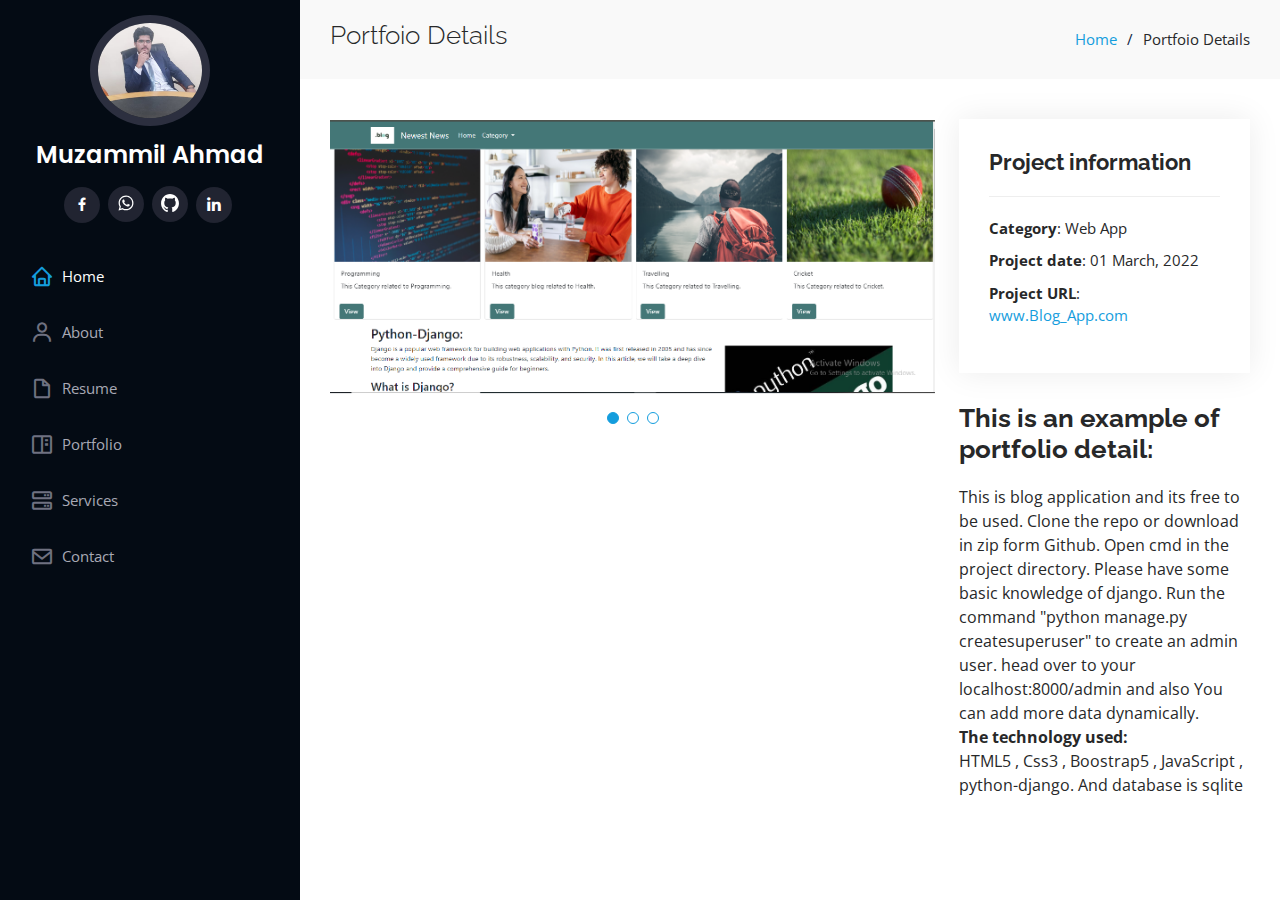
<file: templates/portfolio-details.html>
<!DOCTYPE html>
<html lang="en">

<head>
  <meta charset="utf-8">
  <meta content="width=device-width, initial-scale=1.0" name="viewport">

  <title>{{title}}</title>
  <meta content="" name="description">
  <meta content="" name="keywords">
  
  <!-- Favicons -->
  <link href="/static/img/favicon/favicon.png" rel="icon">
  <link href="/static/img/favicon/apple-touch-icon.png" rel="apple-touch-icon">

  <!-- Google Fonts -->
  <link href="https://fonts.googleapis.com/css?family=Open+Sans:300,300i,400,400i,600,600i,700,700i|Raleway:300,300i,400,400i,500,500i,600,600i,700,700i|Poppins:300,300i,400,400i,500,500i,600,600i,700,700i" rel="stylesheet">

  <!-- Vendor CSS Files -->
  <link href="/static/vendor/aos/aos.css" rel="stylesheet">
  <link href="/static/vendor/bootstrap/css/bootstrap.min.css" rel="stylesheet">
  <link href="/static/vendor/bootstrap-icons/bootstrap-icons.css" rel="stylesheet">
  <link href="/static/vendor/boxicons/css/boxicons.min.css" rel="stylesheet">
  <link href="/static/vendor/glightbox/css/glightbox.min.css" rel="stylesheet">
  <link href="/static/vendor/swiper/swiper-bundle.min.css" rel="stylesheet">


  <!-- Template Main CSS File -->
  <link  rel="stylesheet" type="text/css" href="/static/css/style.css">

</head>

<body>

  <!-- ======= Mobile nav toggle button ======= -->
  <i class="bi bi-list mobile-nav-toggle d-xl-none"></i>

  <!-- ======= Header ======= -->
  <header id="header">
    <div class="d-flex flex-column">

      <div class="profile">
        <img src="/static/img/profile.png" alt="" class="img-fluid rounded-circle">
        <h1 class="text-light"><a href="/">Muzammil Ahmad</a></h1>
        <div class="social-links mt-3 text-center">
          <a href="https://web.facebook.com/profile.php?id=61554725286980" class="facebook"><i class="bx bxl-facebook"></i></a>
          <a id="whatsapp-link" href="whatsapp://send?phone=+923110067076"><i class="bx ic--baseline-whatsapp"></i></a>
          <a href="https://github.com/Muzammilahmad12" ><i class="logos--github-icon"></i></a>
          <a href="https://www.linkedin.com/in/muzammil-ahmad-4a325123b/" class="linkedin"><i class="bx bxl-linkedin"></i></a>
        </div>
      </div>

      <nav id="navbar" class="nav-menu navbar">
        <ul>
          <li><a href="#hero" class="nav-link scrollto active"><i class="bx bx-home"></i> <span>Home</span></a></li>
          <li><a href="#about" class="nav-link scrollto"><i class="bx bx-user"></i> <span>About</span></a></li>
          <li><a href="#resume" class="nav-link scrollto"><i class="bx bx-file-blank"></i> <span>Resume</span></a></li>
          <li><a href="#portfolio" class="nav-link scrollto"><i class="bx bx-book-content"></i> <span>Portfolio</span></a></li>
          <li><a href="#services" class="nav-link scrollto"><i class="bx bx-server"></i> <span>Services</span></a></li>
          <li><a href="#contact" class="nav-link scrollto"><i class="bx bx-envelope"></i> <span>Contact</span></a></li>
        </ul>
      </nav><!-- .nav-menu -->
    </div>
  </header><!-- End Header -->

  <main id="main">

    <!-- ======= Breadcrumbs ======= -->
    <section id="breadcrumbs" class="breadcrumbs">
      <div class="container">

        <div class="d-flex justify-content-between align-items-center">
          <h2>Portfoio Details</h2>
          <ol>
            <li><a href="/">Home</a></li>
            <li>Portfoio Details</li>
          </ol>
        </div>

      </div>
    </section><!-- End Breadcrumbs -->

    <!-- ======= Portfolio Details Section ======= -->
    <section id="portfolio-details" class="portfolio-details">
      <div class="container">

        <div class="row gy-4">

          <div class="col-lg-8">
            <div class="portfolio-details-slider swiper">
              <div class="swiper-wrapper align-items-center">

                <div class="swiper-slide">
                  <img src="/static/img/portfolio/pic.png" alt="">
                </div>

                <div class="swiper-slide">
                  <img src="/static/img/portfolio/picture (1).png" alt="">
                </div>

                <div class="swiper-slide">
                  <img src="/static/img/portfolio/picture (3).png" alt="">
                </div>

              </div>
              <div class="swiper-pagination"></div>
            </div>
          </div>

          <div class="col-lg-4">
            <div class="portfolio-info">
              <h3>Project information</h3>
              <ul>
                <li><strong>Category</strong>: Web App</li>
               <!-- <li><strong>Client</strong>: Personal</li>-->
                <li><strong>Project date</strong>: 01 March, 2022</li>
                <li><strong>Project URL</strong>: <a href="https://github.com/Muzammilahmad12/Blog_application_in_python-django.io">www.Blog_App.com</a></li>
              </ul>
            </div>
            <div class="portfolio-description">
              <h2>This is an example of portfolio detail:</h2>
              <p>
                This is blog application and its free to be used. Clone the repo or download in zip form Github. Open cmd in the project directory. Please have some basic knowledge of django. Run the command "python manage.py createsuperuser" to create an admin user. head over to your localhost:8000/admin and also You can add more data dynamically.<br>
                <b>The technology used:</b><br>
                HTML5 , Css3 , Boostrap5 , JavaScript , python-django. And database is sqlite 

              </p>
            </div>
          </div>

        </div>

      </div>
    </section><!-- End Portfolio Details Section -->

  </main><!-- End #main -->

  <a href="#" class="back-to-top d-flex align-items-center justify-content-center"><i class="bi bi-arrow-up-short"></i></a>

  <!-- Vendor JS Files -->
  <script src="/static/vendor/purecounter/purecounter_vanilla.js"></script>
  <script src="/static/vendor/aos/aos.js"></script>
  <script src="/static/vendor/bootstrap/js/bootstrap.bundle.min.js"></script>
  <script src="/static/vendor/glightbox/js/glightbox.min.js"></script>
  <script src="/static/vendor/isotope-layout/isotope.pkgd.min.js"></script>
  <script src="/static/vendor/swiper/swiper-bundle.min.js"></script>
  <script src="/static/vendor/typed.js/typed.umd.js"></script>
  <script src="/static/vendor/waypoints/noframework.waypoints.js"></script>
  <script src="/static/vendor/php-email-form/validate.js"></script>

  <!-- Template Main JS File -->
  <script src="/static/js/main.js"></script>

</body>

</html>
</file>
<file: static/css/style.css>
body {
  font-family: "Open Sans", sans-serif;
  color: #272829;
}

a {
  color: #149ddd;
  text-decoration: none;
}

a:hover {
  color: #37b3ed;
  text-decoration: none;
}

h1,
h2,
h3,
h4,
h5,
h6 {
  font-family: "Raleway", sans-serif;
}

/*--------------------------------------------------------------
# Back to top button
--------------------------------------------------------------*/
.back-to-top {
  position: fixed;
  visibility: hidden;
  opacity: 0;
  right: 15px;
  bottom: 15px;
  z-index: 996;
  background: #149ddd;
  width: 40px;
  height: 40px;
  border-radius: 50px;
  transition: all 0.4s;
}

.back-to-top i {
  font-size: 28px;
  color: #fff;
  line-height: 0;
}

.back-to-top:hover {
  background: #2eafec;
  color: #fff;
}

.back-to-top.active {
  visibility: visible;
  opacity: 1;
}

.fluent--code-circle-24-regular {
  display: inline-block;
  width: 1em;
  height: 1em;
  --svg: url("data:image/svg+xml,%3Csvg xmlns='http://www.w3.org/2000/svg' viewBox='0 0 24 24'%3E%3Cpath fill='%23000' d='M14.545 6.06a.75.75 0 0 1 .394.986l-4.5 10.5a.75.75 0 0 1-1.378-.591l4.5-10.5a.75.75 0 0 1 .984-.394M8.807 9.249a.75.75 0 0 1-.055 1.06L6.872 12l1.88 1.693a.75.75 0 0 1-1.004 1.114l-2.5-2.25a.75.75 0 0 1 0-1.114l2.5-2.25a.75.75 0 0 1 1.06.055m6.386 0a.75.75 0 0 0 .055 1.06L17.128 12l-1.88 1.693a.75.75 0 1 0 1.004 1.114l2.5-2.25a.75.75 0 0 0 0-1.114l-2.5-2.25a.75.75 0 0 0-1.06.055M22 12c0-5.523-4.477-10-10-10S2 6.477 2 12s4.477 10 10 10s10-4.477 10-10M3.5 12a8.5 8.5 0 1 1 17 0a8.5 8.5 0 0 1-17 0'/%3E%3C/svg%3E");
  background-color: currentColor;
  -webkit-mask-image: var(--svg);
  mask-image: var(--svg);
  -webkit-mask-repeat: no-repeat;
  mask-repeat: no-repeat;
  -webkit-mask-size: 100% 100%;
  mask-size: 100% 100%;
}

.streamline--hand-held-tablet-writing {
  display: inline-block;
  width: 1em;
  height: 1em;
  --svg: url("data:image/svg+xml,%3Csvg xmlns='http://www.w3.org/2000/svg' viewBox='0 0 14 14'%3E%3Cg fill='none' stroke='%23000' stroke-linecap='round' stroke-linejoin='round'%3E%3Cpath d='M8 .5H1.5a1 1 0 0 0-1 1v11a1 1 0 0 0 1 1h9a1 1 0 0 0 1-1V8m-11 2.5h11M3.5 3h2m-2 2.5h1'/%3E%3Cpath d='m8.994 7.506l-3 .54l.5-3.04l4.23-4.21a1 1 0 0 1 1.42 0l1.06 1.06a.998.998 0 0 1 0 1.42z'/%3E%3C/g%3E%3C/svg%3E");
  background-color: currentColor;
  -webkit-mask-image: var(--svg);
  mask-image: var(--svg);
  -webkit-mask-repeat: no-repeat;
  mask-repeat: no-repeat;
  -webkit-mask-size: 100% 100%;
  mask-size: 100% 100%;
}

.wpf--maintenance {
  display: inline-block;
  width: 1em;
  height: 1em;
  --svg: url("data:image/svg+xml,%3Csvg xmlns='http://www.w3.org/2000/svg' viewBox='0 0 26 26'%3E%3Cpath fill='%23000' d='M1.313 0L0 1.313l2.313 4l1.5-.22l9.156 9.157l-.781.75c-.4.4-.4 1.006 0 1.406l.406.407c.4.4 1.012.4 1.312 0L15.094 18c-.1.6 0 1.313.5 1.813L21 25.188c1.1 1.1 2.9 1.1 4 0c1.3-1.2 1.288-2.994.188-4.094l-5.375-5.407c-.5-.5-1.213-.7-1.813-.5L16.687 14c.3-.4.3-1.012 0-1.313l-.375-.374a.974.974 0 0 0-1.406 0l-.656.656l-9.156-9.156l.218-1.5l-4-2.313zm19.5.031C18.84-.133 16.224 1.175 15 2.312c-1.506 1.506-1.26 3.475-.063 5.376l-2.124 2.125l1.5 1.687c.8-.7 1.98-.7 2.78 0l.407.406l.094.094l.875-.875c1.808 1.063 3.69 1.216 5.125-.219c1.4-1.3 2.918-4.506 2.218-6.406L23 7.406c-.4.4-1.006.4-1.406 0L18.687 4.5a.974.974 0 0 1 0-1.406L21.595.188c-.25-.088-.5-.133-.782-.157m-11 12.469l-3.626 3.625A5.26 5.26 0 0 0 5 16c-2.8 0-5 2.2-5 5s2.2 5 5 5s5-2.2 5-5c0-.513-.081-1.006-.219-1.469l2.125-2.125l-.312-.406c-.8-.8-.794-2.012-.094-2.813L9.812 12.5zm7.75 4.563c.125 0 .243.024.343.125l5.907 5.906c.2.2.2.518 0 .718c-.2.2-.52.2-.72 0l-5.905-5.906c-.2-.2-.2-.518 0-.718c.1-.1.25-.125.375-.125M5.688 18.405l1.906 1.907l-.688 2.593l-2.593.688l-1.907-1.907l.688-2.593z'/%3E%3C/svg%3E");
  background-color: currentColor;
  -webkit-mask-image: var(--svg);
  mask-image: var(--svg);
  -webkit-mask-repeat: no-repeat;
  mask-repeat: no-repeat;
  -webkit-mask-size: 100% 100%;
  mask-size: 100% 100%;
}

.ic--baseline-whatsapp {
  display: inline-block;
  width: 1em;
  height: 1em;
  --svg: url("data:image/svg+xml,%3Csvg xmlns='http://www.w3.org/2000/svg' viewBox='0 0 24 24'%3E%3Cpath fill='%23000' d='M19.05 4.91A9.816 9.816 0 0 0 12.04 2c-5.46 0-9.91 4.45-9.91 9.91c0 1.75.46 3.45 1.32 4.95L2.05 22l5.25-1.38c1.45.79 3.08 1.21 4.74 1.21c5.46 0 9.91-4.45 9.91-9.91c0-2.65-1.03-5.14-2.9-7.01m-7.01 15.24c-1.48 0-2.93-.4-4.2-1.15l-.3-.18l-3.12.82l.83-3.04l-.2-.31a8.264 8.264 0 0 1-1.26-4.38c0-4.54 3.7-8.24 8.24-8.24c2.2 0 4.27.86 5.82 2.42a8.183 8.183 0 0 1 2.41 5.83c.02 4.54-3.68 8.23-8.22 8.23m4.52-6.16c-.25-.12-1.47-.72-1.69-.81c-.23-.08-.39-.12-.56.12c-.17.25-.64.81-.78.97c-.14.17-.29.19-.54.06c-.25-.12-1.05-.39-1.99-1.23c-.74-.66-1.23-1.47-1.38-1.72c-.14-.25-.02-.38.11-.51c.11-.11.25-.29.37-.43s.17-.25.25-.41c.08-.17.04-.31-.02-.43s-.56-1.34-.76-1.84c-.2-.48-.41-.42-.56-.43h-.48c-.17 0-.43.06-.66.31c-.22.25-.86.85-.86 2.07c0 1.22.89 2.4 1.01 2.56c.12.17 1.75 2.67 4.23 3.74c.59.26 1.05.41 1.41.52c.59.19 1.13.16 1.56.1c.48-.07 1.47-.6 1.67-1.18c.21-.58.21-1.07.14-1.18s-.22-.16-.47-.28'/%3E%3C/svg%3E");
  background-color: currentColor;
  -webkit-mask-image: var(--svg);
  mask-image: var(--svg);
  -webkit-mask-repeat: no-repeat;
  mask-repeat: no-repeat;
  -webkit-mask-size: 100% 100%;
  mask-size: 100% 100%;
}

.logos--github-icon {
  display: inline-block;
  width: 1.03em;
  height: 1em;
  background-repeat: no-repeat;
  background-size: 100% 100%;
  background-image: url("data:image/svg+xml,%3Csvg xmlns='http://www.w3.org/2000/svg' viewBox='0 0 256 250'%3E%3Cpath fill='white' d='M128.001 0C57.317 0 0 57.307 0 128.001c0 56.554 36.676 104.535 87.535 121.46c6.397 1.185 8.746-2.777 8.746-6.158c0-3.052-.12-13.135-.174-23.83c-35.61 7.742-43.124-15.103-43.124-15.103c-5.823-14.795-14.213-18.73-14.213-18.73c-11.613-7.944.876-7.78.876-7.78c12.853.902 19.621 13.19 19.621 13.19c11.417 19.568 29.945 13.911 37.249 10.64c1.149-8.272 4.466-13.92 8.127-17.116c-28.431-3.236-58.318-14.212-58.318-63.258c0-13.975 5-25.394 13.188-34.358c-1.329-3.224-5.71-16.242 1.24-33.874c0 0 10.749-3.44 35.21 13.121c10.21-2.836 21.16-4.258 32.038-4.307c10.878.049 21.837 1.47 32.066 4.307c24.431-16.56 35.165-13.12 35.165-13.12c6.967 17.63 2.584 30.65 1.255 33.873c8.207 8.964 13.173 20.383 13.173 34.358c0 49.163-29.944 59.988-58.447 63.157c4.591 3.972 8.682 11.762 8.682 23.704c0 17.126-.148 30.91-.148 35.126c0 3.407 2.304 7.398 8.792 6.14C219.37 232.5 256 184.537 256 128.002C256 57.307 198.691 0 128.001 0m-80.06 182.34c-.282.636-1.283.827-2.194.39c-.929-.417-1.45-1.284-1.15-1.922c.276-.655 1.279-.838 2.205-.399c.93.418 1.46 1.293 1.139 1.931m6.296 5.618c-.61.566-1.804.303-2.614-.591c-.837-.892-.994-2.086-.375-2.66c.63-.566 1.787-.301 2.626.591c.838.903 1 2.088.363 2.66m4.32 7.188c-.785.545-2.067.034-2.86-1.104c-.784-1.138-.784-2.503.017-3.05c.795-.547 2.058-.055 2.861 1.075c.782 1.157.782 2.522-.019 3.08m7.304 8.325c-.701.774-2.196.566-3.29-.49c-1.119-1.032-1.43-2.496-.726-3.27c.71-.776 2.213-.558 3.315.49c1.11 1.03 1.45 2.505.701 3.27m9.442 2.81c-.31 1.003-1.75 1.459-3.199 1.033c-1.448-.439-2.395-1.613-2.103-2.626c.301-1.01 1.747-1.484 3.207-1.028c1.446.436 2.396 1.602 2.095 2.622m10.744 1.193c.036 1.055-1.193 1.93-2.715 1.95c-1.53.034-2.769-.82-2.786-1.86c0-1.065 1.202-1.932 2.733-1.958c1.522-.03 2.768.818 2.768 1.868m10.555-.405c.182 1.03-.875 2.088-2.387 2.37c-1.485.271-2.861-.365-3.05-1.386c-.184-1.056.893-2.114 2.376-2.387c1.514-.263 2.868.356 3.061 1.403'/%3E%3C/svg%3E");
}

/*--------------------------------------------------------------
# Header
--------------------------------------------------------------*/
#header {
  position: fixed;
  top: 0;
  left: 0;
  bottom: 0;
  width: 300px;
  transition: all ease-in-out 0.5s;
  z-index: 9997;
  transition: all 0.5s;
  padding: 0 15px;
  background: #040b14;
  overflow-y: auto;
}

#header .profile img {
  margin: 15px auto;
  display: block;
  width: 120px;
  border: 8px solid #2c2f3f;
}

#header .profile h1 {
  font-size: 24px;
  margin: 0;
  padding: 0;
  font-weight: 600;
  -moz-text-align-last: center;
  text-align-last: center;
  font-family: "Poppins", sans-serif;
}

#header .profile h1 a,
#header .profile h1 a:hover {
  color: #fff;
  text-decoration: none;
}

#header .profile .social-links a {
  font-size: 18px;
  display: inline-block;
  background: #212431;
  color: #fff;
  line-height: 1;
  padding: 8px 0;
  margin-right: 4px;
  border-radius: 50%;
  text-align: center;
  width: 36px;
  height: 36px;
  transition: 0.3s;
}

#header .profile .social-links a:hover {
  background: #149ddd;
  color: #fff;
  text-decoration: none;
}

#main {
  margin-left: 300px;
}

.container,
.container-fluid {
  padding-left: 30px;
  padding-right: 30px;
}

@media (max-width: 1199px) {
  #header {
    left: -300px;
  }

  #main {
    margin-left: 0;
  }

  .container,
  .container-fluid {
    padding-left: 12px;
    padding-right: 12px;
  }
}

/*--------------------------------------------------------------
# Navigation Menu
--------------------------------------------------------------*/
/* Desktop Navigation */
.nav-menu {
  padding: 30px 0 0 0;
}

.nav-menu * {
  margin: 0;
  padding: 0;
  list-style: none;
}

.nav-menu>ul>li {
  position: relative;
  white-space: nowrap;
}

.nav-menu a,
.nav-menu a:focus {
  display: flex;
  align-items: center;
  color: #a8a9b4;
  padding: 12px 15px;
  margin-bottom: 8px;
  transition: 0.3s;
  font-size: 15px;
}

.nav-menu a i,
.nav-menu a:focus i {
  font-size: 24px;
  padding-right: 8px;
  color: #6f7180;
}

.nav-menu a:hover,
.nav-menu .active,
.nav-menu .active:focus,
.nav-menu li:hover>a {
  text-decoration: none;
  color: #fff;
}

.nav-menu a:hover i,
.nav-menu .active i,
.nav-menu .active:focus i,
.nav-menu li:hover>a i {
  color: #149ddd;
}

/* Mobile Navigation */
.mobile-nav-toggle {
  position: fixed;
  right: 15px;
  top: 15px;
  z-index: 9998;
  border: 0;
  font-size: 24px;
  transition: all 0.4s;
  outline: none !important;
  background-color: #149ddd;
  color: #fff;
  width: 40px;
  height: 40px;
  display: inline-flex;
  align-items: center;
  justify-content: center;
  line-height: 0;
  border-radius: 50px;
  cursor: pointer;
}

.mobile-nav-active {
  overflow: hidden;
}

.mobile-nav-active #header {
  left: 0;
}

/*--------------------------------------------------------------
# Hero Section
--------------------------------------------------------------*/
#hero {
  width: 100%;
  height: 100vh;
  background: url("../img/Me-bg.JPG") top center;
  background-size: cover;
  background-attachment: fixed;
}

#hero:before {
  content: "";
  background: rgba(5, 13, 24, 0.3);
  position: absolute;
  bottom: 0;
  top: 0;
  left: 0;
  right: 0;
  z-index: 1;
}

#hero .hero-container {
  position: relative;
  z-index: 2;
  min-width: 300px;
}

#hero h1 {
  margin: 0 0 10px 0;
  font-size: 64px;
  font-weight: 700;
  line-height: 56px;
  color: #fff;
}

#hero p {
  color: #fff;
  margin-bottom: 50px;
  font-size: 26px;
  font-family: "Poppins", sans-serif;
}

#hero p span {
  color: #fff;
  padding-bottom: 4px;
  letter-spacing: 1px;
  border-bottom: 3px solid #149ddd;
}

@media (max-width: 850px) {
  #hero {
    background: url("../img/bg-img.jpg") top center;
    background-size: cover;
    background-attachment: fixed;
  }
}

@media (max-width: 768px) {
  #hero h1 {
    font-size: 28px;
    line-height: 36px;
  }

  #hero h2 {
    font-size: 18px;
    line-height: 24px;
    margin-bottom: 30px;
  }
}

/*--------------------------------------------------------------
# Sections General
--------------------------------------------------------------*/
section {
  padding: 60px 0;
  overflow: hidden;
}

.section-bg {
  background: #f5f8fd;
}

.section-title {
  padding-bottom: 30px;
}

.section-title h2 {
  font-size: 32px;
  font-weight: bold;
  margin-bottom: 20px;
  padding-bottom: 20px;
  position: relative;
  color: #173b6c;
}

.section-title h2::after {
  content: "";
  position: absolute;
  display: block;
  width: 50px;
  height: 3px;
  background: #149ddd;
  bottom: 0;
  left: 0;
}

.section-title p {
  margin-bottom: 0;
}

/*--------------------------------------------------------------
# About
--------------------------------------------------------------*/
.about .content h3 {
  font-weight: 700;
  font-size: 26px;
  color: #173b6c;
}

.about .content ul {
  list-style: none;
  padding: 0;
}

.about .content ul li {
  margin-bottom: 20px;
  display: flex;
  align-items: center;
}

.about .content ul strong {
  margin-right: 10px;
}

.about .content ul i {
  font-size: 16px;
  margin-right: 5px;
  color: #149ddd;
  line-height: 0;
}

.about .content p:last-child {
  margin-bottom: 0;
}

/*--------------------------------------------------------------
# Skills
--------------------------------------------------------------*/
.con{
  display: grid;
  grid-gap: 20px;
  grid-template-columns: repeat(auto-fill , minmax(350px , 1fr));
}
.col{
  font-family:'Franklin Gothic Medium', 'Arial Narrow', Arial, sans-serif;
  padding: 12px;
  margin: 5px;
  text-align: center;
}
.skills .progress {
  height: 60px;
  display: block;
  background: none;
  border-radius: 0;
}

.skills .progress .skill {
  padding: 0;
  margin: 0 0 6px 0;
  text-transform: uppercase;
  display: block;
  font-weight: 600;
  font-family: "Poppins", sans-serif;
  color: #050d18;
}

.skills .progress .skill .val {
  float: right;
  font-style: normal;
}

.skills .progress-bar-wrap {
  background: #dce8f8;
  height: 10px;
}

.skills .progress-bar {
  width: 1px;
  height: 10px;
  transition: 0.9s;
  background-color: #149ddd;
}

/*--------------------------------------------------------------
# Resume
--------------------------------------------------------------*/
.resume .resume-title {
  font-size: 26px;
  font-weight: 700;
  margin-top: 20px;
  margin-bottom: 20px;
  color: #050d18;
}

.resume .resume-item {
  padding: 0 0 20px 20px;
  margin-top: -2px;
  border-left: 2px solid #1f5297;
  position: relative;
}

.resume .resume-item h4 {
  line-height: 18px;
  font-size: 18px;
  font-weight: 600;
  text-transform: uppercase;
  font-family: "Poppins", sans-serif;
  color: #050d18;
  margin-bottom: 10px;
}

.resume .resume-item h5 {
  font-size: 16px;
  background: #e4edf9;
  padding: 5px 15px;
  display: inline-block;
  font-weight: 600;
  margin-bottom: 10px;
}

.resume .resume-item ul {
  padding-left: 20px;
}

.resume .resume-item ul li {
  padding-bottom: 10px;
}

.resume .resume-item:last-child {
  padding-bottom: 0;
}

.resume .resume-item::before {
  content: "";
  position: absolute;
  width: 16px;
  height: 16px;
  border-radius: 50px;
  left: -9px;
  top: 0;
  background: #fff;
  border: 2px solid #1f5297;
}

/*--------------------------------------------------------------
# Portfolio
--------------------------------------------------------------*/
.portfolio .portfolio-item {
  margin-bottom: 30px;
}

.portfolio #portfolio-flters {
  padding: 0;
  margin: 0 auto 35px auto;
  list-style: none;
  text-align: center;
  background: #fff;
  border-radius: 50px;
  padding: 2px 15px;
}

.portfolio #portfolio-flters li {
  cursor: pointer;
  display: inline-block;
  padding: 10px 15px 8px 15px;
  font-size: 14px;
  font-weight: 600;
  line-height: 1;
  text-transform: uppercase;
  color: #272829;
  margin-bottom: 5px;
  transition: all 0.3s ease-in-out;
}

.portfolio #portfolio-flters li:hover,
.portfolio #portfolio-flters li.filter-active {
  color: #149ddd;
}

.portfolio #portfolio-flters li:last-child {
  margin-right: 0;
}

.portfolio .portfolio-wrap {
  transition: 0.3s;
  position: relative;
  overflow: hidden;
  z-index: 1;
}

.portfolio .portfolio-wrap::before {
  content: "";
  background: rgba(255, 255, 255, 0.5);
  position: absolute;
  left: 0;
  right: 0;
  top: 0;
  bottom: 0;
  transition: all ease-in-out 0.3s;
  z-index: 2;
  opacity: 0;
}

.portfolio .portfolio-wrap .portfolio-links {
  opacity: 1;
  left: 0;
  right: 0;
  bottom: -60px;
  z-index: 3;
  position: absolute;
  transition: all ease-in-out 0.3s;
  display: flex;
  justify-content: center;
}

.portfolio .portfolio-wrap .portfolio-links a {
  color: #fff;
  font-size: 28px;
  text-align: center;
  background: rgba(20, 157, 221, 0.75);
  transition: 0.3s;
  width: 50%;
}

.portfolio .portfolio-wrap .portfolio-links a:hover {
  background: rgba(20, 157, 221, 0.95);
}

.portfolio .portfolio-wrap .portfolio-links a+a {
  border-left: 1px solid #37b3ed;
}

.portfolio .portfolio-wrap:hover::before {
  top: 0;
  left: 0;
  right: 0;
  bottom: 0;
  opacity: 1;
}

.portfolio .portfolio-wrap:hover .portfolio-links {
  opacity: 1;
  bottom: 0;
}

/*--------------------------------------------------------------
# Portfolio Details
--------------------------------------------------------------*/
.portfolio-details {
  padding-top: 40px;
}

.portfolio-details .portfolio-details-slider img {
  width: 100%;
}

.portfolio-details .portfolio-details-slider .swiper-pagination {
  margin-top: 20px;
  position: relative;
}

.portfolio-details .portfolio-details-slider .swiper-pagination .swiper-pagination-bullet {
  width: 12px;
  height: 12px;
  background-color: #fff;
  opacity: 1;
  border: 1px solid #149ddd;
}

.portfolio-details .portfolio-details-slider .swiper-pagination .swiper-pagination-bullet-active {
  background-color: #149ddd;
}

.portfolio-details .portfolio-info {
  padding: 30px;
  box-shadow: 0px 0 30px rgba(5, 13, 24, 0.08);
}

.portfolio-details .portfolio-info h3 {
  font-size: 22px;
  font-weight: 700;
  margin-bottom: 20px;
  padding-bottom: 20px;
  border-bottom: 1px solid #eee;
}

.portfolio-details .portfolio-info ul {
  list-style: none;
  padding: 0;
  font-size: 15px;
}

.portfolio-details .portfolio-info ul li+li {
  margin-top: 10px;
}

.portfolio-details .portfolio-description {
  padding-top: 30px;
}

.portfolio-details .portfolio-description h2 {
  font-size: 26px;
  font-weight: 700;
  margin-bottom: 20px;
}

.portfolio-details .portfolio-description p {
  padding: 0;
}

/*--------------------------------------------------------------
# Services
--------------------------------------------------------------*/
.services .icon-box {
  margin-bottom: 20px;
}

.services .icon {
  float: left;
  display: flex;
  align-items: center;
  justify-content: center;
  width: 54px;
  height: 54px;
  background: #149ddd;
  border-radius: 50%;
  transition: 0.5s;
  border: 1px solid #149ddd;
}

.services .icon i {
  color: #fff;
  font-size: 24px;
  line-height: 0;
}

.services .icon-box:hover .icon {
  background: #fff;
}

.services .icon-box:hover .icon i {
  color: #149ddd;
}

.services .title {
  margin-left: 80px;
  font-weight: 700;
  margin-bottom: 15px;
  font-size: 18px;
}

.services .title a {
  color: #343a40;
}

.services .title a:hover {
  color: #149ddd;
}

.services .description {
  margin-left: 80px;
  line-height: 24px;
  font-size: 14px;
}


/*--------------------------------------------------------------
# Contact
--------------------------------------------------------------*/
.contact {
  padding-bottom: 130px;
}

.contact .info {
  padding: 30px;
  background: #fff;
  width: 100%;
  box-shadow: 0 0 24px 0 rgba(0, 0, 0, 0.12);
}

.contact .info i {
  font-size: 20px;
  color: #149ddd;
  float: left;
  width: 44px;
  height: 44px;
  background: #dff3fc;
  display: flex;
  justify-content: center;
  align-items: center;
  border-radius: 50px;
  transition: all 0.3s ease-in-out;
}

.contact .info h4 {
  padding: 0 0 0 60px;
  font-size: 22px;
  font-weight: 600;
  margin-bottom: 5px;
  color: #050d18;
}

.contact .info p {
  padding: 0 0 10px 60px;
  margin-bottom: 20px;
  font-size: 14px;
  color: #173b6c;
}

.contact .info .email p {
  padding-top: 5px;
}

.contact .info .social-links {
  padding-left: 60px;
}

.contact .info .social-links a {
  font-size: 18px;
  display: inline-block;
  background: #333;
  color: #fff;
  line-height: 1;
  padding: 8px 0;
  border-radius: 50%;
  text-align: center;
  width: 36px;
  height: 36px;
  transition: 0.3s;
  margin-right: 10px;
}

.contact .info .social-links a:hover {
  background: #149ddd;
  color: #fff;
}

.contact .info .email:hover i,
.contact .info .address:hover i,
.contact .info .phone:hover i {
  background: #149ddd;
  color: #fff;
}

.contact .php-email-form {
  width: 100%;
  padding: 30px;
  background: #fff;
  box-shadow: 0 0 24px 0 rgba(0, 0, 0, 0.12);
}

.contact .php-email-form .form-group {
  padding-bottom: 8px;
}

.contact .php-email-form .validate {
  display: none;
  color: red;
  margin: 0 0 15px 0;
  font-weight: 400;
  font-size: 13px;
}

.contact .php-email-form .error-message {
  display: none;
  color: #fff;
  background: #ed3c0d;
  text-align: left;
  padding: 15px;
  font-weight: 600;
}

.contact .php-email-form .error-message br+br {
  margin-top: 25px;
}

.contact .php-email-form .sent-message {
  display: none;
  color: #fff;
  background: #18d26e;
  text-align: center;
  padding: 15px;
  font-weight: 600;
}

.contact .php-email-form .loading {
  display: none;
  background: #fff;
  text-align: center;
  padding: 15px;
}

.contact .php-email-form .loading:before {
  content: "";
  display: inline-block;
  border-radius: 50%;
  width: 24px;
  height: 24px;
  margin: 0 10px -6px 0;
  border: 3px solid #18d26e;
  border-top-color: #eee;
  animation: animate-loading 1s linear infinite;
}

.contact .php-email-form .form-group {
  margin-bottom: 15px;
}

.contact .php-email-form label {
  padding-bottom: 8px;
}

.contact .php-email-form input,
.contact .php-email-form textarea {
  border-radius: 0;
  box-shadow: none;
  font-size: 14px;
}

.contact .php-email-form input {
  height: 44px;
}

.contact .php-email-form textarea {
  padding: 10px 15px;
}

.contact .php-email-form button[type=submit] {
  background: #149ddd;
  border: 0;
  padding: 10px 24px;
  color: #fff;
  transition: 0.4s;
  border-radius: 4px;
}

.contact .php-email-form button[type=submit]:hover {
  background: #37b3ed;
}

@keyframes animate-loading {
  0% {
    transform: rotate(0deg);
  }

  100% {
    transform: rotate(360deg);
  }
}

/*--------------------------------------------------------------
# Breadcrumbs
--------------------------------------------------------------*/
.breadcrumbs {
  padding: 20px 0;
  background: #f9f9f9;
}

.breadcrumbs h2 {
  font-size: 26px;
  font-weight: 300;
}

.breadcrumbs ol {
  display: flex;
  flex-wrap: wrap;
  list-style: none;
  padding: 0;
  margin: 0;
  font-size: 15px;
}

.breadcrumbs ol li+li {
  padding-left: 10px;
}

.breadcrumbs ol li+li::before {
  display: inline-block;
  padding-right: 10px;
  color: #0e2442;
  content: "/";
}

@media (max-width: 768px) {
  .breadcrumbs .d-flex {
    display: block !important;
  }

  .breadcrumbs ol {
    display: block;
  }

  .breadcrumbs ol li {
    display: inline-block;
  }
}

/*--------------------------------------------------------------
# Footer
--------------------------------------------------------------*/
#footer {
  padding: 15px;
  color: #f4f6fd;
  font-size: 14px;
  position: fixed;
  left: 0;
  bottom: 0;
  width: 300px;
  z-index: 9999;
  background: #040b14;
}

#footer .copyright {
  text-align: center;
}

#footer .credits {
  padding-top: 5px;
  text-align: center;
  font-size: 13px;
  color: #eaebf0;
}

@media (max-width: 1199px) {
  #footer {
    position: static;
    width: auto;
    padding-right: 20px 15px;
  }
}
</file>
